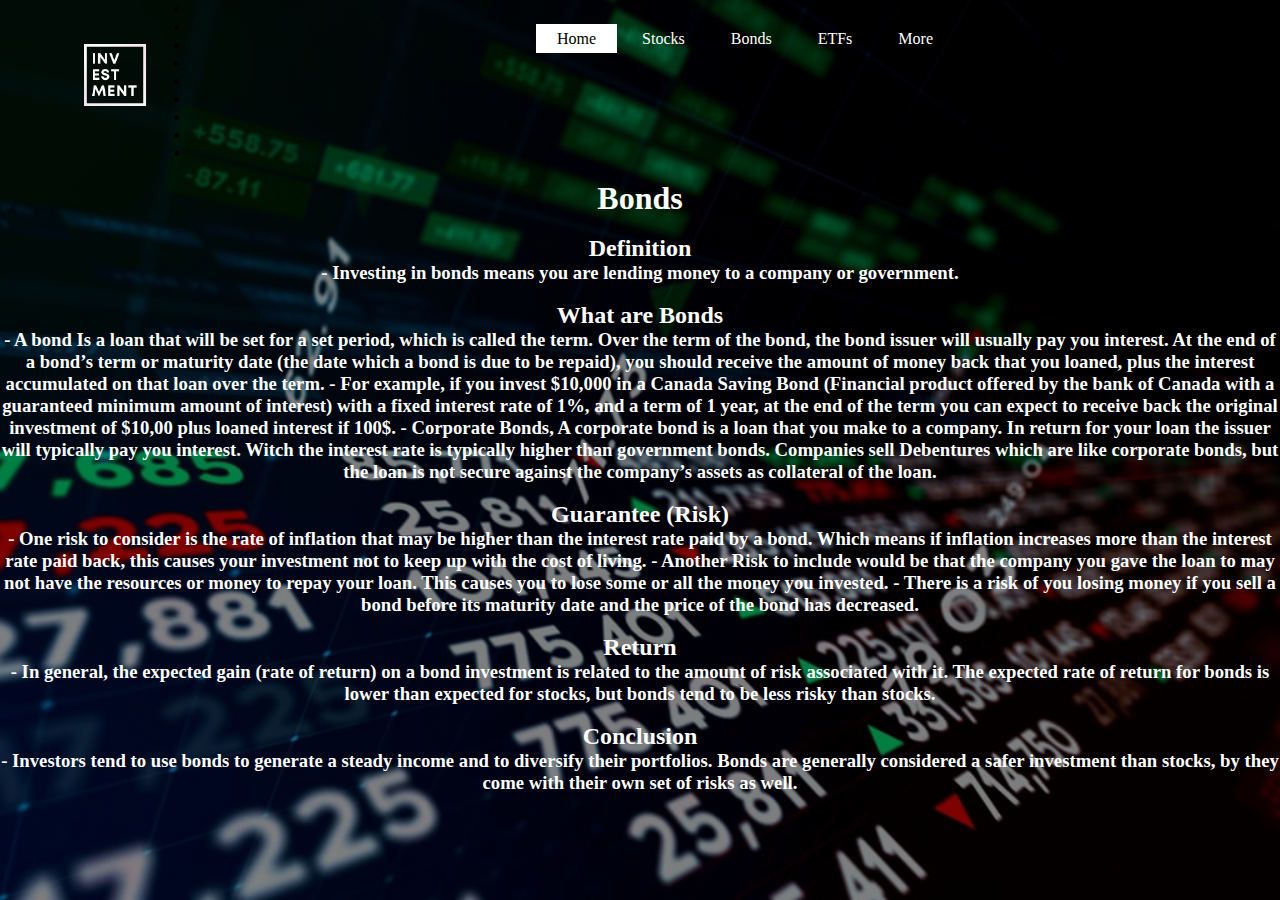
<file: bonds.html>
<!DOCTYPE html>
<html>
<head>
	<title>Bonds</title>
	<link rel="stylesheet" type="text/css" href="css/style.css">

</head>
<body>
	<header>
		<div class="main">
		<div class="logo">
			<img src="logo.png">
		</div>
		
		 <ul>
		 <li class="active"><a href="index.html"><i class="fa fa-home"></i> Home</a></li>
		 <li><a href="stocks.html">Stocks</a></li>
		 <li><a href="bonds.html">Bonds</a></li>
		 <li><a href="etfs.html">ETFs</a></li>
		 <li><a href="mutualfunds.html"><i class="fa fa-caret-down"></i>  More  <i class="fa fa-caret-down"></i></a>
		 	<div class="sub-menu">
		 		<ul>	 
		 		 <li><a href="mutualfunds.html">Mutual Funds</a></li>
		 	 </ul>
			  <li><a href="#"></a></li>
			  <li><a href="#"></a></li>
			  <li><a href="#"></a></li>
			  <li><a href="#"></a></li>
			  <li><a href="#"></a></li>
		 	</div>
		 </li>
		</ul>
        <li></li>
        <li></li>
        <li></li>
        <li></li>
        <li></li>
        <li></li>
        <li></li>
        <li></li>
        <li></li>
        <li></li>
        <h1>Bonds</h1>
        <li></li>
        <h2>Definition</h2>
        <h3>-	Investing in bonds means you are lending money to a company or government. </h3>
        <li></li>
        <h2>What are Bonds</h2>
        <h3>-	A bond Is a loan that will be set for a set period, which is called the term. Over the term of the bond, the bond issuer will usually pay you interest. At the end of a bond’s term or maturity date (the date which a bond is due to be repaid), you should receive the amount of money back that you loaned, plus the interest accumulated on that loan over the term.
            -	For example, if you invest $10,000 in a Canada Saving Bond (Financial product offered by the bank of Canada with a guaranteed minimum amount of interest) with a fixed interest rate of 1%, and a term of 1 year, at the end of the term you can expect to receive back the original investment of $10,00 plus loaned interest if 100$.
            -	Corporate Bonds, A corporate bond is a loan that you make to a company. In return for your loan the issuer will typically pay you interest. Witch the interest rate is typically higher than government bonds. Companies sell Debentures which are like corporate bonds, but the loan is not secure against the company’s assets as collateral of the loan.
            </h3>
            <li></li>
        <h2>Guarantee (Risk)</h2>
        <h3>-	One risk to consider is the rate of inflation that may be higher than the interest rate paid by a bond. Which means if inflation increases more than the interest rate paid back, this causes your investment not to keep up with the cost of living. 
            -	Another Risk to include would be that the company you gave the loan to may not have the resources or money to repay your loan. This causes you to lose some or all the money you invested.
            -	There is a risk of you losing money if you sell a bond before its maturity date and the price of the bond has decreased.
            </h3>
            <li></li>
        <h2>Return</h2>
        <h3>-	In general, the expected gain (rate of return) on a bond investment is related to the amount of risk associated with it. The expected rate of return for bonds is lower than expected for stocks, but bonds tend to be less risky than stocks.</h3>
        <li></li>
        <h2>Conclusion</h2>
        <h3>-	Investors tend to use bonds to generate a steady income and to diversify their portfolios. Bonds are generally considered a safer investment than stocks, by they come with their own set of risks as well.</h3>
        <li></li>
		 </div>


		 	</header>

    
</body>
</html>
</file>
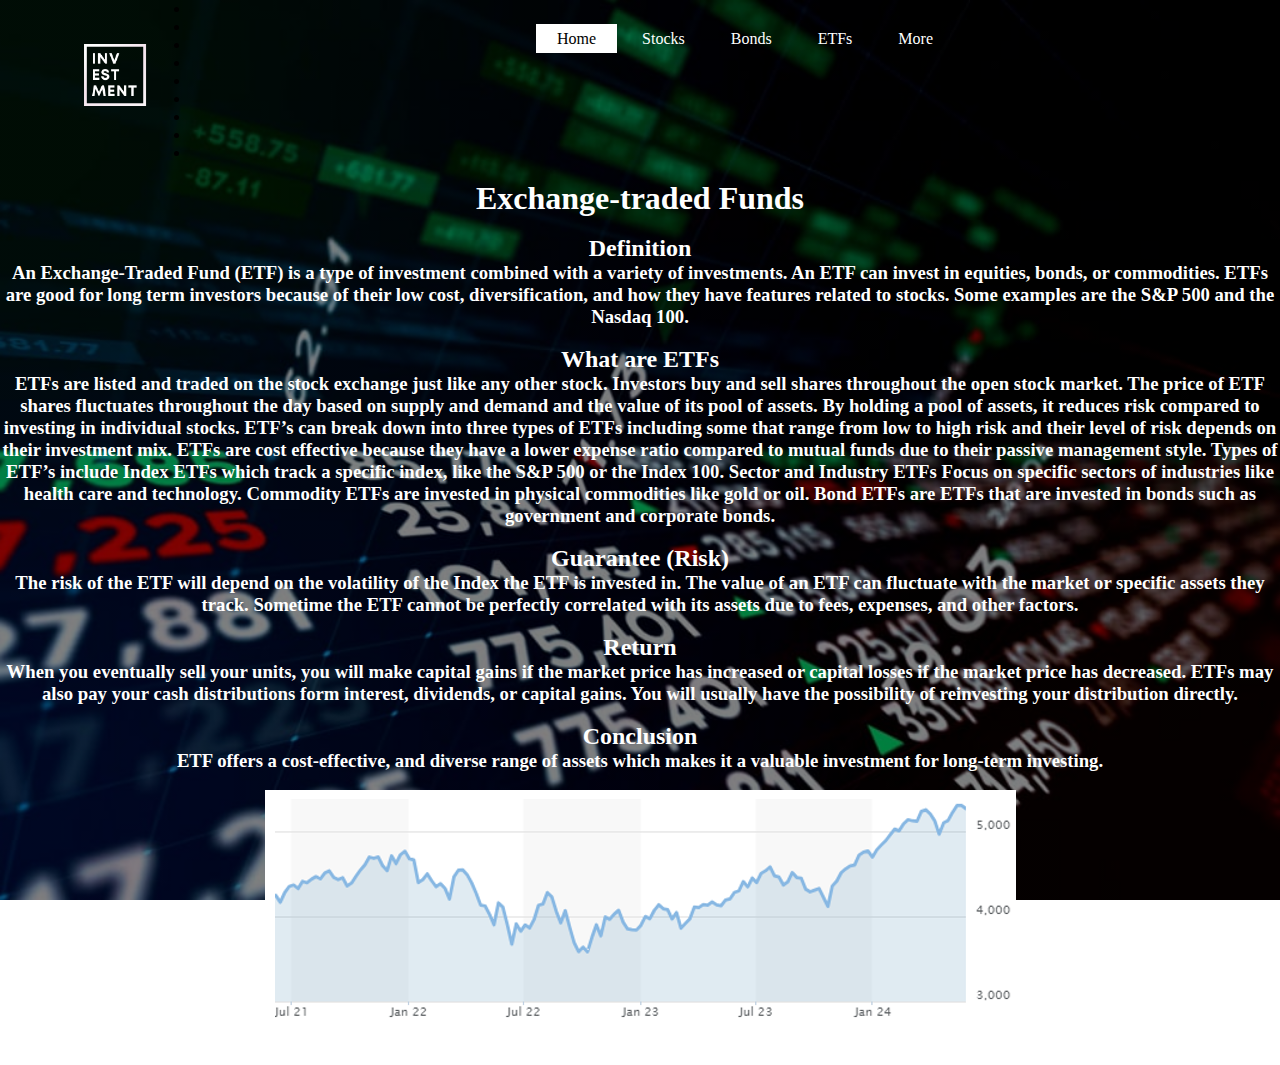
<file: etfs.html>
<!DOCTYPE html>
<html>
<head>
	<title>ETFs</title>
	<link rel="stylesheet" type="text/css" href="css/style.css">  

</head>
<body>
	<header>
		<div class="main">
		<div class="logo">
			<img src="logo.png">
		</div>
		
		 <ul>
		 <li class="active"><a href="index.html"><i class="fa fa-home"></i> Home</a></li>
		 <li><a href="stocks.html">Stocks</a></li>
		 <li><a href="bonds.html">Bonds</a></li>
		 <li><a href="etfs.html">ETFs</a></li>
		 <li><a href="mutualfunds.html"><i class="fa fa-caret-down"></i>  More  <i class="fa fa-caret-down"></i></a>
		 	<div class="sub-menu">
		 		<ul>	 
		 		 <li><a href="mutualfunds.html">Mutual Funds</a></li>
		 	 </ul>
			  <li><a href="#"></a></li>
			  <li><a href="#"></a></li>
			  <li><a href="#"></a></li>
			  <li><a href="#"></a></li>
			  <li><a href="#"></a></li>
		 	</div>
		 </li>
		</ul>
        <li></li>
        <li></li>
        <li></li>
        <li></li>
        <li></li>
        <li></li>
        <li></li>
        <li></li>
        <li></li>
        <li></li>
        <h1>Exchange-traded Funds</h1>
        <li></li>
        <h2>Definition</h2>
        <h3>An Exchange-Traded Fund (ETF) is a type of investment combined with a variety of investments. An ETF can invest in equities, bonds, or commodities. ETFs are good for long term investors because of their low cost, diversification, and how they have features related to stocks. Some examples are the S&P 500 and the Nasdaq 100.</h3>
        <li></li>
        <h2>What are ETFs</h2>
        <h3>ETFs are listed and traded on the stock exchange just like any other stock. Investors buy and sell shares throughout the open stock market. The price of ETF shares fluctuates throughout the day based on supply and demand and the value of its pool of assets. By holding a pool of assets, it reduces risk compared to investing in individual stocks. ETF’s can break down into three types of ETFs including some that range from low to high risk and their level of risk depends on their investment mix. ETFs are cost effective because they have a lower expense ratio compared to mutual funds due to their passive management style.
            Types of ETF’s include Index ETFs which track a specific index, like the S&P 500 or the Index 100. Sector and Industry ETFs Focus on specific sectors of industries like health care and technology. Commodity ETFs are invested in physical commodities like gold or oil. Bond ETFs are ETFs that are invested in bonds such as government and corporate bonds.
            </h3>
        
            <li></li>    <h2>Guarantee (Risk)</h2>
        <h3>The risk of the ETF will depend on the volatility of the Index the ETF is invested in. The value of an ETF can fluctuate with the market or specific assets they track. Sometime the ETF cannot be perfectly correlated with its assets due to fees, expenses, and other factors.</h3>
        <li></li>
         <h2>Return</h2>
        <h3>When you eventually sell your units, you will make capital gains if the market price has increased or capital losses if the market price has decreased. ETFs may also pay your cash distributions form interest, dividends, or capital gains. You will usually have the possibility of reinvesting your distribution directly.</h3>
        <li></li>
        <h2>Conclusion</h2>
        <h3>ETF offers a cost-effective, and diverse range of assets which makes it a valuable investment for long-term investing.</h3>
        <li></li>
<img src="snp.png">
<li></li>
<h3>-	The average yearly return of the S&P500 over the last 10 years is 12.58% (9.52% Adjusted for Inflation), as of the end of April 2024. </h3>

		 </div>

		 	</header>

    
</body>
</html>
</file>
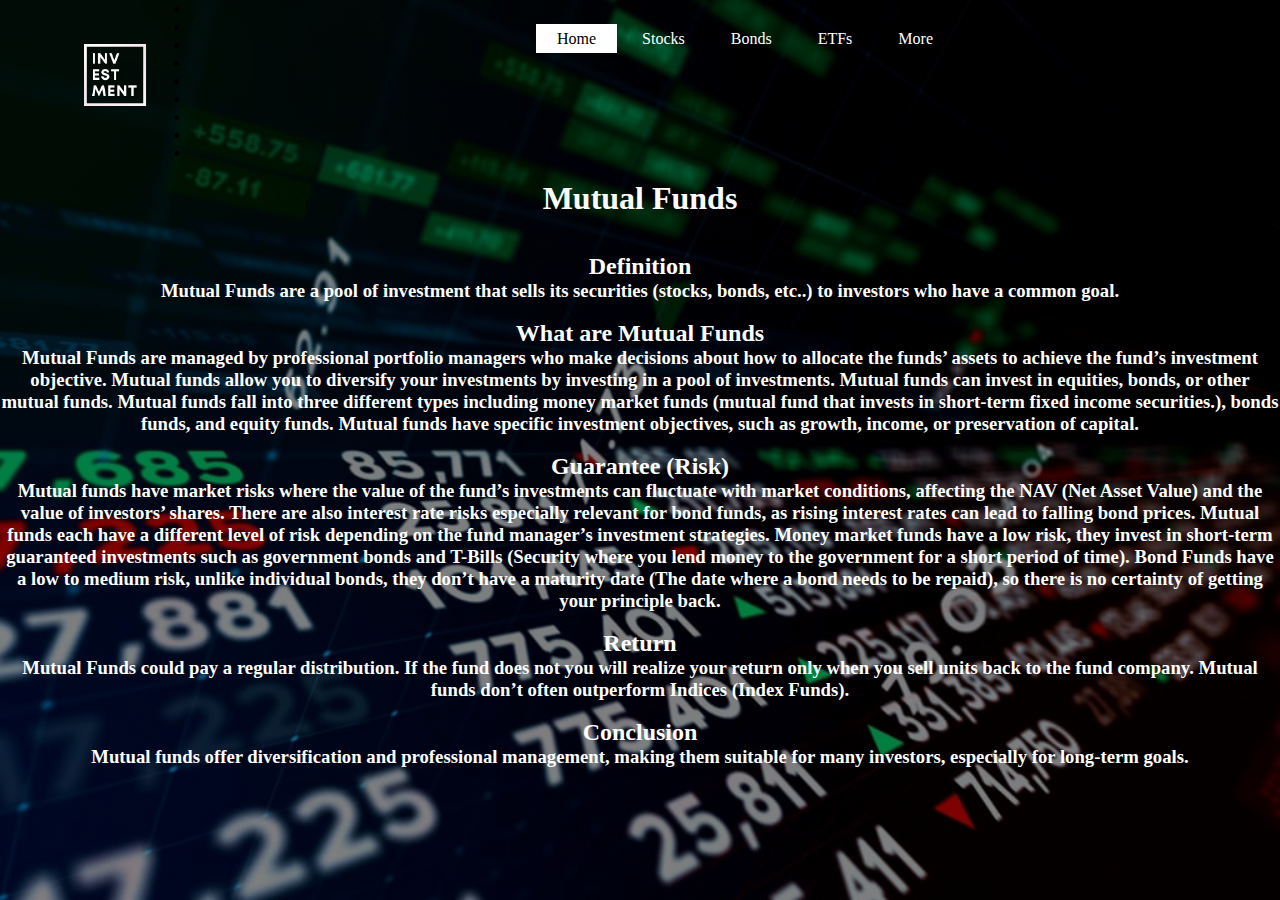
<file: mutualfunds.html>
<!DOCTYPE html>
<html>
<head>
	<title>Mutual Funds</title>
	<link rel="stylesheet" type="text/css" href="css/style.css"> 

</head>
<body>
	<header>
		<div class="main">
		<div class="logo">
			<img src="logo.png">
		</div>
		
		 <ul>
		 <li class="active"><a href="index.html"><i class="fa fa-home"></i> Home</a></li>
		 <li><a href="stocks.html">Stocks</a></li>
		 <li><a href="bonds.html">Bonds</a></li>
		 <li><a href="etfs.html">ETFs</a></li>
		 <li><a href="mutualfunds.html"><i class="fa fa-caret-down"></i>  More  <i class="fa fa-caret-down"></i></a>
		 	<div class="sub-menu">
		 		<ul>	 
		 		 <li><a href="mutualfunds.html">Mutual Funds</a></li>
		 	 </ul>
			  <li><a href="#"></a></li>
			  <li><a href="#"></a></li>
			  <li><a href="#"></a></li>
			  <li><a href="#"></a></li>
			  <li><a href="#"></a></li>
		 	</div>
		 </li>
		</ul>
        <li></li>
        <li></li>
        <li></li>
        <li></li>
        <li></li>
        <li></li>
        <li></li>
        <li></li>
        <li></li>
        <li></li>
        <h1>Mutual Funds</h1>
        <li></li>
        <li></li>
        <h2>Definition</h2>
        <h3>Mutual Funds are a pool of investment that sells its securities (stocks, bonds, etc..) to investors who have a common goal. </h3>
        <li></li>
        <h2>What are Mutual Funds</h2>
        <h3>Mutual Funds are managed by professional portfolio managers who make decisions about how to allocate the funds’ assets to achieve the fund’s investment objective. Mutual funds allow you to diversify your investments by investing in a pool of investments. Mutual funds can invest in equities, bonds, or other mutual funds.
            Mutual funds fall into three different types including money market funds (mutual fund that invests in short-term fixed income securities.), bonds funds, and equity funds.
            Mutual funds have specific investment objectives, such as growth, income, or preservation of capital.
            </h3>
            <li></li>
            <h2>Guarantee (Risk)</h2>
        <h3>Mutual funds have market risks where the value of the fund’s investments can fluctuate with market conditions, affecting the NAV (Net Asset Value) and the value of investors’ shares. There are also interest rate risks especially relevant for bond funds, as rising interest rates can lead to falling bond prices. Mutual funds each have a different level of risk depending on the fund manager’s investment strategies.
            Money market funds have a low risk, they invest in short-term guaranteed investments such as government bonds and T-Bills (Security where you lend money to the government for a short period of time).
            Bond Funds have a low to medium risk, unlike individual bonds, they don’t have a maturity date (The date where a bond needs to be repaid), so there is no certainty of getting your principle back.
            </h3>
            <li></li>
            <h2>Return</h2>
        <h3>Mutual Funds could pay a regular distribution. If the fund does not you will realize your return only when you sell units back to the fund company. Mutual funds don’t often outperform Indices (Index Funds).</h3>
        <li></li>
        <h2>Conclusion</h2>
        <h3>Mutual funds offer diversification and professional management, making them suitable for many investors, especially for long-term goals.</h3>

		 </div>

		 	</header>


    
</body>
</html>
</file>
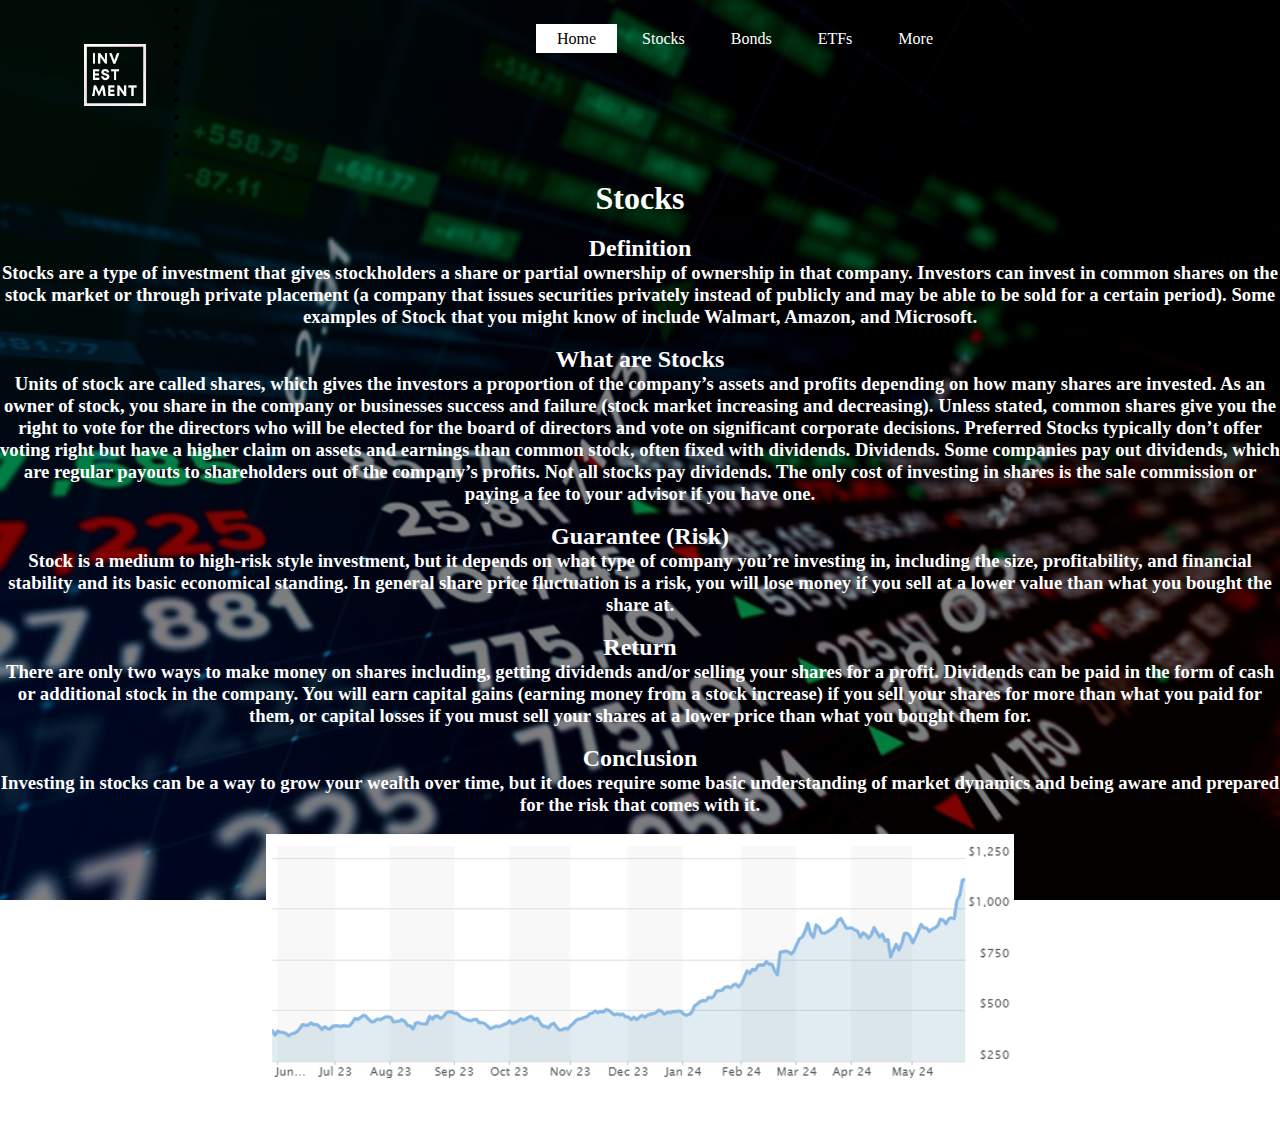
<file: stocks.html>
<!DOCTYPE html>
<html>
<head>
	<title>Stocks</title>
	<link rel="stylesheet" type="text/css" href="css/style.css">

</head>
<body>
	<header>
		<div class="main">
		<div class="logo">
			<img src="logo.png">
		</div>
		
		 <ul>
		 <li class="active"><a href="index.html"><i class="fa fa-home"></i> Home</a></li>
		 <li><a href="stocks.html">Stocks</a></li>
		 <li><a href="bonds.html">Bonds</a></li>
		 <li><a href="etfs.html">ETFs</a></li>
		 <li><a href="mutualfunds.html"><i class="fa fa-caret-down"></i>  More  <i class="fa fa-caret-down"></i></a>
		 	<div class="sub-menu">
		 		<ul>	 
		 		 <li><a href="mutualfunds.html">Mutual Funds</a></li>
		 	 </ul>
			  <li><a href="#"></a></li>
			  <li><a href="#"></a></li>
			  <li><a href="#"></a></li>
			  <li><a href="#"></a></li>
			  <li><a href="#"></a></li>
		 	</div>
		 </li>
		</ul>
		<li></li>
		<li></li>
		<li></li>
		<li></li>
		<li></li>
		<li></li>
		<li></li>
		<li></li>
		<li></li>
		<li></li>
 <h1>Stocks</h1>
 <li></li>
				<h2>Definition</h2>
				<h3>Stocks are a type of investment that gives stockholders a share or partial ownership of ownership in that company. Investors can invest in common shares on the stock market or through private placement (a company that issues securities privately instead of publicly and may be able to be sold for a certain period). Some examples of Stock that you might know of include Walmart, Amazon, and Microsoft. </h3>
				<li></li>
				<h2>What are Stocks</h2>
				<h3>Units of stock are called shares, which gives the investors a proportion of the company’s assets and profits depending on how many shares are invested. As an owner of stock, you share in the company or businesses success and failure (stock market increasing and decreasing). Unless stated, common shares give you the right to vote for the directors who will be elected for the board of directors and vote on significant corporate decisions.
					Preferred Stocks typically don’t offer voting right but have a higher claim on assets and earnings than common stock, often fixed with dividends.
					Dividends. Some companies pay out dividends, which are regular payouts to shareholders out of the company’s profits. Not all stocks pay dividends.
					The only cost of investing in shares is the sale commission or paying a fee to your advisor if you have one.
					</h3>
					<li></li>
				<h2>Guarantee (Risk)</h2>
				<h3>Stock is a medium to high-risk style investment, but it depends on what type of company you’re investing in, including the size, profitability, and financial stability and its basic economical standing. In general share price fluctuation is a risk, you will lose money if you sell at a lower value than what you bought the share at. </h3>
				<li></li>
				<h2>Return</h2>
				<h3>There are only two ways to make money on shares including, getting dividends and/or selling your shares for a profit. Dividends can be paid in the form of cash or additional stock in the company. You will earn capital gains (earning money from a stock increase) if you sell your shares for more than what you paid for them, or capital losses if you must sell your shares at a lower price than what you bought them for.</h3>
				<li></li>
				<h2>Conclusion</h2>
				<h3>Investing in stocks can be a way to grow your wealth over time, but it does require some basic understanding of market dynamics and being aware and prepared for the risk that comes with it.</h3>
				<li></li>
				<img src="nvda.png">
				<li><a href=""></a></li>
		  <h3>-	The Nvidia Corporation has increased by 186.27% in the last year and a yearly return of 36.8% over the last quarter century. </h3>
		 </div>


		 	</header>

    
</body>
</html>
</file>
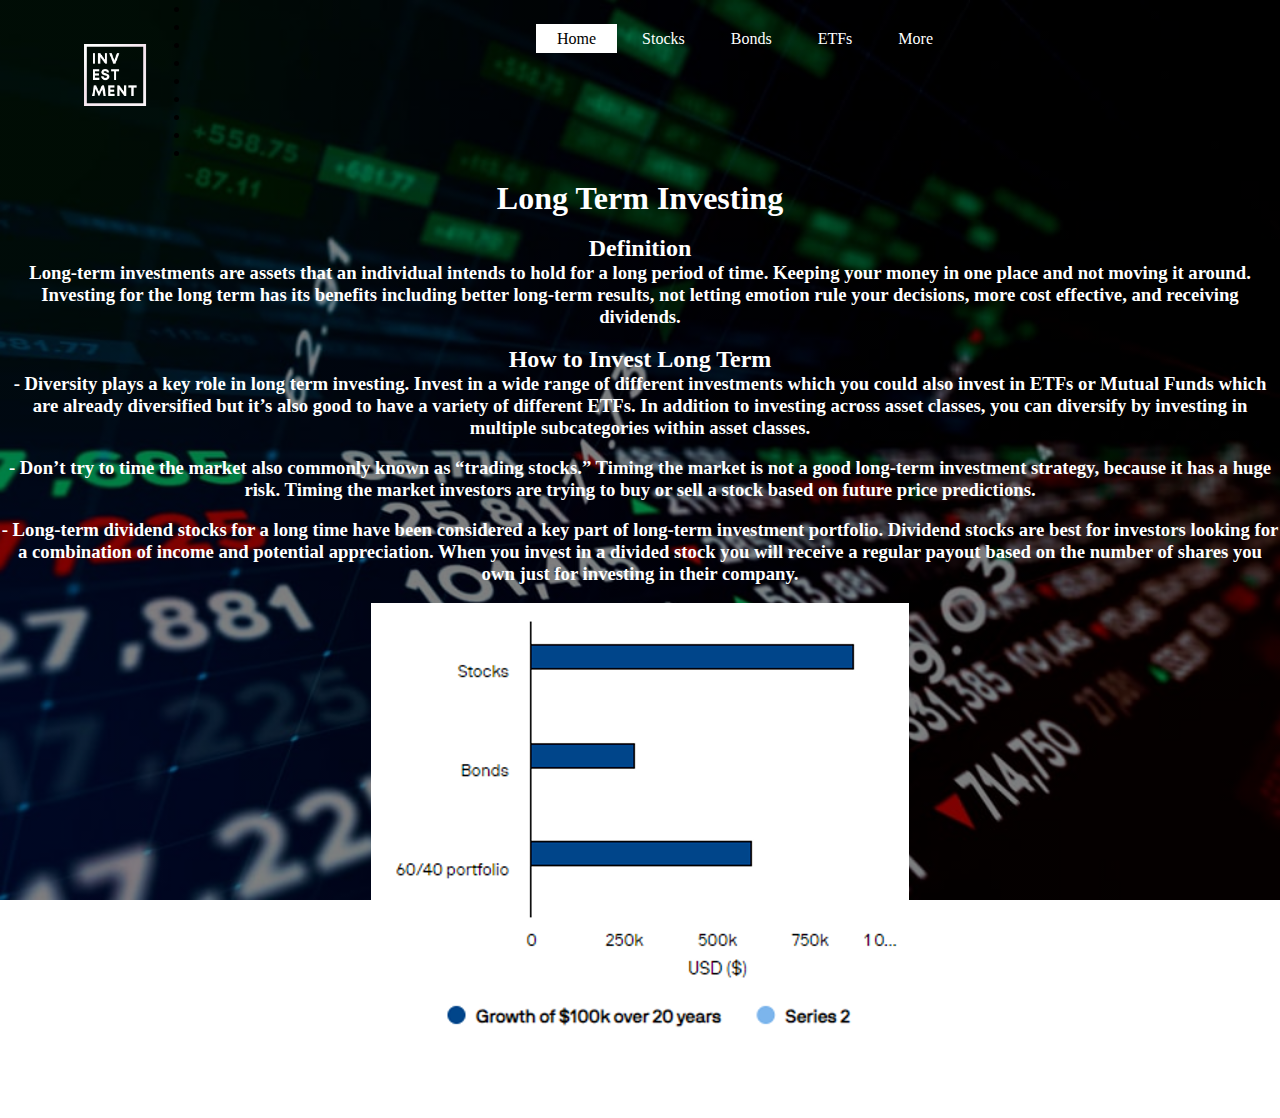
<file: whatitis.html>
<!DOCTYPE html>
<html>
<head>
	<title>Stocks</title>
	<link rel="stylesheet" type="text/css" href="css/style.css">

</head>
<body>
	<header>
		<div class="main">
		<div class="logo">
			<img src="logo.png">
		</div>
		
		 <ul>
		 <li class="active"><a href="index.html"><i class="fa fa-home"></i> Home</a></li>
		 <li><a href="stocks.html">Stocks</a></li>
		 <li><a href="bonds.html">Bonds</a></li>
		 <li><a href="etfs.html">ETFs</a></li>
		 <li><a href="mutualfunds.html"><i class="fa fa-caret-down"></i>  More  <i class="fa fa-caret-down"></i></a>
		 	<div class="sub-menu">
		 		<ul>	 
		 		 <li><a href="mutualfunds.html">Mutual Funds</a></li>
		 	 </ul>
			  <li><a href="#"></a></li>
			  <li><a href="#"></a></li>
			  <li><a href="#"></a></li>
			  <li><a href="#"></a></li>
			  <li><a href="#"></a></li>
		 	</div>
		 </li>
		</ul>
		<li></li>
		<li></li>
		<li></li>
		<li></li>
		<li></li>
		<li></li>
		<li></li>
		<li></li>
		<li></li>
		<li></li>
 <h1>Long Term Investing</h1>
 <li></li>
				<h2>Definition</h2>
				<h3>Long-term investments are assets that an individual intends to hold for a long period of time. Keeping your money in one place and not moving it around. Investing for the long term has its benefits including better long-term results, not letting emotion rule your decisions, more cost effective, and receiving dividends. </h3>
<li></li>
<h2>How to Invest Long Term</h2>
<h3>-	Diversity plays a key role in long term investing. Invest in a wide range of different investments which you could also invest in ETFs or Mutual Funds which are already diversified but it’s also good to have a variety of different ETFs. In addition to investing across asset classes, you can diversify by investing in multiple subcategories within asset classes. </h3>
<li></li>
<h3>-	Don’t try to time the market also commonly known as “trading stocks.” Timing the market is not a good long-term investment strategy, because it has a huge risk. Timing the market investors are trying to buy or sell a stock based on future price predictions.</h3>
<li></li>
<h3>-	Long-term dividend stocks for a long time have been considered a key part of long-term investment portfolio. Dividend stocks are best for investors looking for a combination of income and potential appreciation. When you invest in a divided stock you will receive a regular payout based on the number of shares you own just for investing in their company. </h3>
	<li></li>
<img src="long.png">
<li></li>
<h3>Investing isn’t saving money or “trading” it is a way to increase your money over a long period of time also known as expediential growth. Investments are not always a guaranteed way to increase your money because it comes with risks. Long-term investments are something that will increase your odds of exponential growth with less risk.</h3>

</div>


		 	</header>

    
</body>
</html>
</file>
<file: css/style.css>
*{
	margin: 0;
	padding: 0;
	font-family: Century Gothic;
}
header{
	background-image:linear-gradient(rgba(0,0,0,0.5),rgba(0,0,0,0.5)), url(../aa.jpg);
	height: 100vh;
	background-size: cover;
	background-position: center;
	min-height: 100px;
	background-repeat: no-repeat;
	text-align: center;
	
}



ul{
	float:right;
	list-style-type: none;
	margin-top: 30px;
	margin-right:60px ;
	
}
ul li{
	display: inline-block;
}
ul li a{
	text-decoration: none;
	color: #fff;
	padding: 5px 20px;
	border: 1px solid transparent;
	transition: 0.5s ease;

}

ul li a:hover{
	background-color: #fff;
	color: #000;
}

ul li.active a{
background-color:#fff;
	color: #000;

}

.logo img{
	float: left;
	width: 150px;
	height: auto;
}

.main{
	max-width: 1200px;
	margin: auto;
}

.title{
	position: absolute;
	top: 40%;
	left: 50%;
	transform: translate(-50%,-50%);
}

.title h1{
	color: #fff;
	font-size: 85px;
}

h1{
	color: #fff;
}

h2{
	color: #fff;
}

h3{
	color: #fff;
}

.button{
	position: absolute;
	top: 50%;
	left: 50%;
	transform: translate(-50%,-50%);
}

.btn{
	border: 1px solid #fff;
	padding: 5px 20px;
	color: #fff;
	transition: 0.6s ease;
	font-size: 18px;
	text-decoration: none;
}

.btn:hover{
	background-color: #fff;
	color: #000;
}

.sub-menu{
	display: none;
    top:6%;
    position: relative;
}

.sub-menu ul{
	position: absolute;

}

.main ul li:hover .sub-menu
{
	display: block;
	position: absolute;
	background-color: rgb(0,45,117);
	margin-top: 12px;
	margin-left: -8px;
}

.main ul li:hover .sub-menu ul 
{
	display: block;
	margin:6px;

}
.main ul li:hover .sub-menu ul li
{
	width: 75px;
	padding: 5px;
	border-bottom: 1px#fff;
	background: transparent;
	transition: 0.4s ease;
	text-align: left;
	border-radius: 0;
	
}

.main ul li:hover .sub-menu ul li:last-child 
{
	border-bottom: none;
}
</file>
